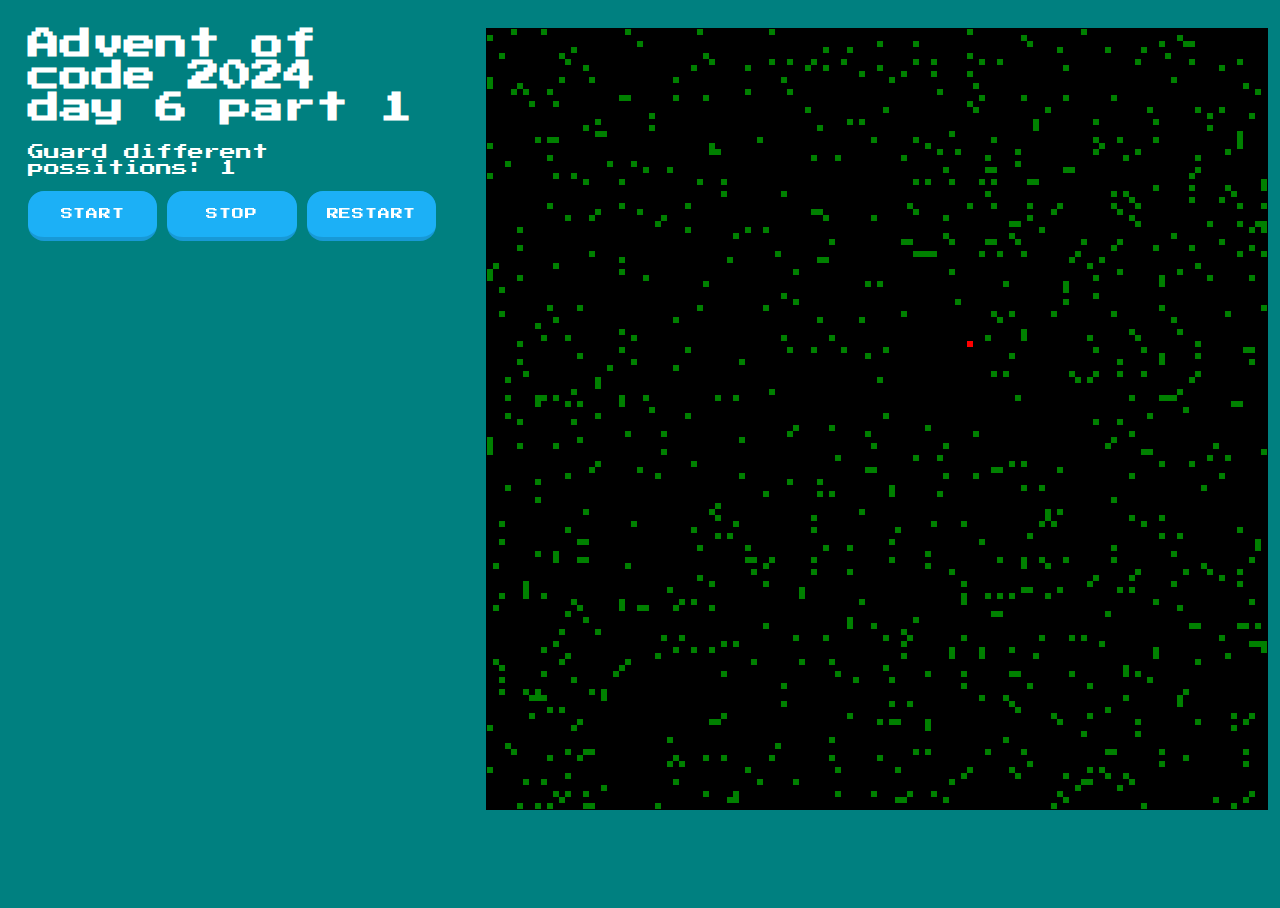
<file: demos/6-1.html>
<!DOCTYPE html>
<html lang="es">
  <head>
    <meta charset="UTF-8" />
    <meta name="viewport" content="width=device-width, initial-scale=1.0" />
    <link rel="preconnect" href="https://fonts.googleapis.com" />
    <link rel="preconnect" href="https://fonts.gstatic.com" crossorigin />
    <link
      href="https://fonts.googleapis.com/css2?family=Press+Start+2P&display=swap"
      rel="stylesheet"
    />
    <title>Advent of code 2024 day 6 part 1</title>
    <link rel="stylesheet" href="../css/app.css" />
  </head>
  <body>
    <div class="container">
      <div class="left">
        <h1>Advent of code 2024 day 6 part 1</h1>
        <p id="positions">Guard different possitions: <span>0</span></p>
        <div class="actions">
          <button type="button" id="start">Start</button>
          <button type="button" id="stop">Stop</button>
          <button type="button" id="restart">Restart</button>
        </div>
      </div>
      <div class="right">
        <canvas id="playground" ></canvas>
      </div>
    </div>
    <script type="module">
      import {
        init,
        gameLoop,
        gameInterval,
        makeTextFileLineIterator,
      } from "../utils/utils.js";
      let guardDifferentPositions = 1;
      const textOutput = document
        .getElementById("positions")
        .querySelector("span");
      const startButton = document.getElementById("start");
      const stopButton = document.getElementById("stop");
      const restartButton = document.getElementById("restart");
      const tileSize = 6;
      const obstacle = "#";
      const visited = "X";
      const empty = ".";
      const directions = {
        TOP: "TOP",
        BOTTOM: "BOTTOM",
        LEFT: "LEFT",
        RIGHT: "RIGHT",
      };
      const player = {
        x: 0,
        y: 0,
        speed: 1,
        direction: directions.TOP,
        sprite: "^",
        checkifVisited: function () {
          return map[this.y][this.x] === visited;
        },
        checkObstacle: function (x, y) {
          return map[y][x] === obstacle;
        },
        update: function (delta, canvas) {
          let newPos = 0;
          let isCollision = false;
          switch (this.direction) {
            case directions.TOP:
              newPos = this.y - this.speed;
              if (newPos < 0) {
                running = false;
                break;
              }
              isCollision = this.checkObstacle(this.x, newPos);
              if (isCollision) {
                this.direction = directions.RIGHT;
              } else {
                this.y = newPos;
              }
              break;
            case directions.BOTTOM:
              newPos = this.y + this.speed;
              if (newPos >= canvas.height) {
                running = false;
                break;
              }
              isCollision = this.checkObstacle(this.x, newPos);
              if (isCollision) {
                this.direction = directions.LEFT;
              } else {
                this.y = newPos;
              }
              break;
            case directions.LEFT:
              newPos = this.x - this.speed;
              if (newPos < 0) {
                running = false;
                break;
              }
              isCollision = this.checkObstacle(newPos, this.y);
              if (isCollision) {
                this.direction = directions.TOP;
              } else {
                this.x = newPos;
              }
              break;
            case directions.RIGHT:
              newPos = this.x + this.speed;
              if (newPos >= canvas.width) {
                running = false;
                break;
              }
              isCollision = this.checkObstacle(newPos, this.y);
              if (isCollision) {
                this.direction = directions.BOTTOM;
              } else {
                this.x = newPos;
              }
              break;
          }
        },
      };
      const tileset = {
        [obstacle]: {
          color: "green",
        },
        [empty]: {
          color: "black",
        },
        [player.sprite]: {
          color: "red",
        },
        [visited]: {
          color: "blue",
        },
      };
      let running = false;
      let map = [];

      startButton.addEventListener("click", function () {
        running = true;
      });

      stopButton.addEventListener("click", function () {
        running = false;
      });

      restartButton.addEventListener("click", function () {
        window.location.reload();
      });

      window.onload = function () {
        init({
          initCallback: async function (context, canvas) {
            let lineIndex = 0;
            for await (let line of makeTextFileLineIterator("../data/6.txt")) {
              const playerIndex = line.indexOf(player.sprite);
              if (playerIndex !== -1) {
                player.x = playerIndex;
                player.y = lineIndex;
              }
              lineIndex++;
              map.push([...line.split("")]);
            }
            canvas.width = lineIndex * tileSize;
            canvas.height = lineIndex * tileSize;
          },
        });
      };

      gameLoop({
        updateCallback: function (delta, context, canvas, gameID) {
          if (!context) return;
          textOutput.textContent = guardDifferentPositions.toString();
          context.fillStyle = "black";
          context.fillRect(0, 0, canvas.width, canvas.height);
          for (let i = 0; i < canvas.height; i += tileSize) {
            for (let j = 0; j < canvas.width; j += tileSize) {
              const originalIndexHeight = i / tileSize;
              const originalIndexWidth = j / tileSize;
              if (map[originalIndexWidth]) {
                const item = map[originalIndexHeight][originalIndexWidth];
                context.fillStyle = tileset[item]?.color ?? "gray";
                context.fillRect(j, i, tileSize, tileSize);
              }
            }
          }
          if (running) {
            map[player.y][player.x] = visited;
            player.update(delta, canvas);
            if(map[player.y][player.x] !== visited) {
              guardDifferentPositions++;
            }            
            map[player.y][player.x] = player.sprite;
          }
        },
      });
    </script>
  </body>
</html>
</file>
<file: css/app.css>
html,
body {
  width: 100%;
  height: 100%;
  overflow-x: hidden;
  background-color: teal;
  font-family: "Press Start 2P", serif;
}
canvas {
  display: block;
  margin: 0 auto;
  border: 1px solid black;
}
.container {
  display: flex;
  gap: 50px;
  margin: 20px;
}
.container h1 {
  margin: 0 0 20px 0;
  color: white;
}
.container p {
  color: white;
  margin: 0 0 15px 0;
}
button {
  display: inline-flex;
  justify-content: center;
  align-items: center;
  background-color: #1899d6;
  border: solid transparent;
  border-radius: 16px;
  border-width: 0 0 4px;
  box-sizing: border-box;
  color: #ffffff;
  cursor: pointer;
  font-family: inherit;
  font-size: 12px;
  letter-spacing: 0.8px;
  line-height: 20px;
  margin: 0;
  outline: none;
  overflow: visible;
  padding: 13px 16px;
  text-align: center;
  text-transform: uppercase;
  touch-action: manipulation;
  transform: translateZ(0);
  transition: filter 0.2s;
  user-select: none;
  -webkit-user-select: none;
  vertical-align: middle;
  white-space: nowrap;
  width: 100%;
}

button:after {
  background-clip: padding-box;
  background-color: #1cb0f6;
  border: solid transparent;
  border-radius: 16px;
  border-width: 0 0 4px;
  bottom: -4px;
  content: "";
  left: 0;
  position: absolute;
  right: 0;
  top: 0;
  z-index: -1;
}

button,
button:focus {
  user-select: auto;
}

button:hover:not(:disabled) {
  filter: brightness(1.1);
  -webkit-filter: brightness(1.1);
}

button:disabled {
  cursor: auto;
}

button:active {
  border-width: 4px 0 0;
  background: none;
}
.actions {
  display: flex;
  gap: 10px;
}
</file>
